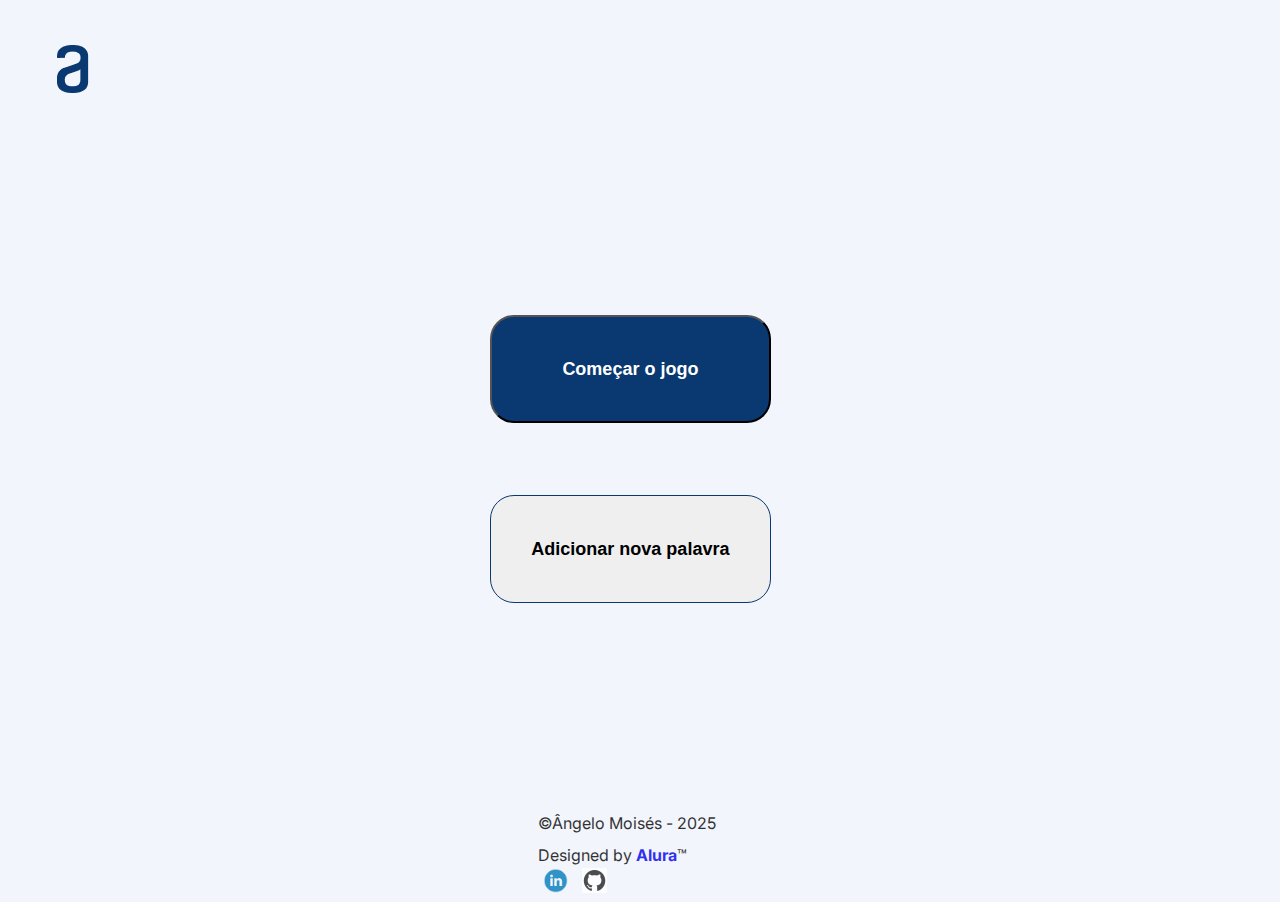
<file: index.html>
<!DOCTYPE html>
<html lang="pt-br">

<head>
  <meta charset="UTF-8">
  <title>Jogo da Forca - Alura</title>
  <meta name="author" content="Ângelo Moisés">
  <meta name="description" content="Início">

  <link rel="shortcut icon" href="img/favicon.png" type="image/x-icon">
  <link href="https://fonts.googleapis.com/css2?family=Inter&display=swap" rel="stylesheet">

  <link rel="stylesheet" href="style/reset.css">
  <link rel="stylesheet" href="style/response.css">
  <link rel="stylesheet" href="style/main.css">
  <link rel="stylesheet" href="style/index.css">
</head>

<body>

  <div class="container">

  <header>
    <a href="index.html">
      <img class="logo" src="img/logo.png">
    </a>
  </header>

    <main>
      <form>
        <div class="botao">
          <a href="game.html">
            <input type="button" id="play" value="Começar o jogo">
          </a>
          <a href="word.html">
            <input type="button" id="word" value="Adicionar nova palavra">
          </a>
        </div>
      </form>
    </main>

    <footer>
      <div class="direitos">
        <p id="copyright">&copy;Ângelo Moisés - 2025</p><br><p id="design">Designed by <a href="https://www.alura.com.br/">Alura</a>&trade;</p>

      <img id="linked" src="img/linkedin.png" alt="Link para o LinkedIn" usemap="#linkedin" width="25" height="25">
      <img id="github" src="img/github.jpg" alt="Link para o GitHub" usemap="#github" width="25" height="25">
    </div>

    <div>
      <map name="linkedin">
        <area target="_blank" title="LinkedIn" href="https://www.linkedin.com/in/angelomoises"
        shape="circle" coords="50,50,60">
      </map>

      <map name="github">
        <area target="_blank" title="GitHub" href="https://github.com/ambcarvalho" shape="circle"
          coords="50,50,60">
      </map>
    </div>
    </footer>
  </div>
</body>
</html>
</file>
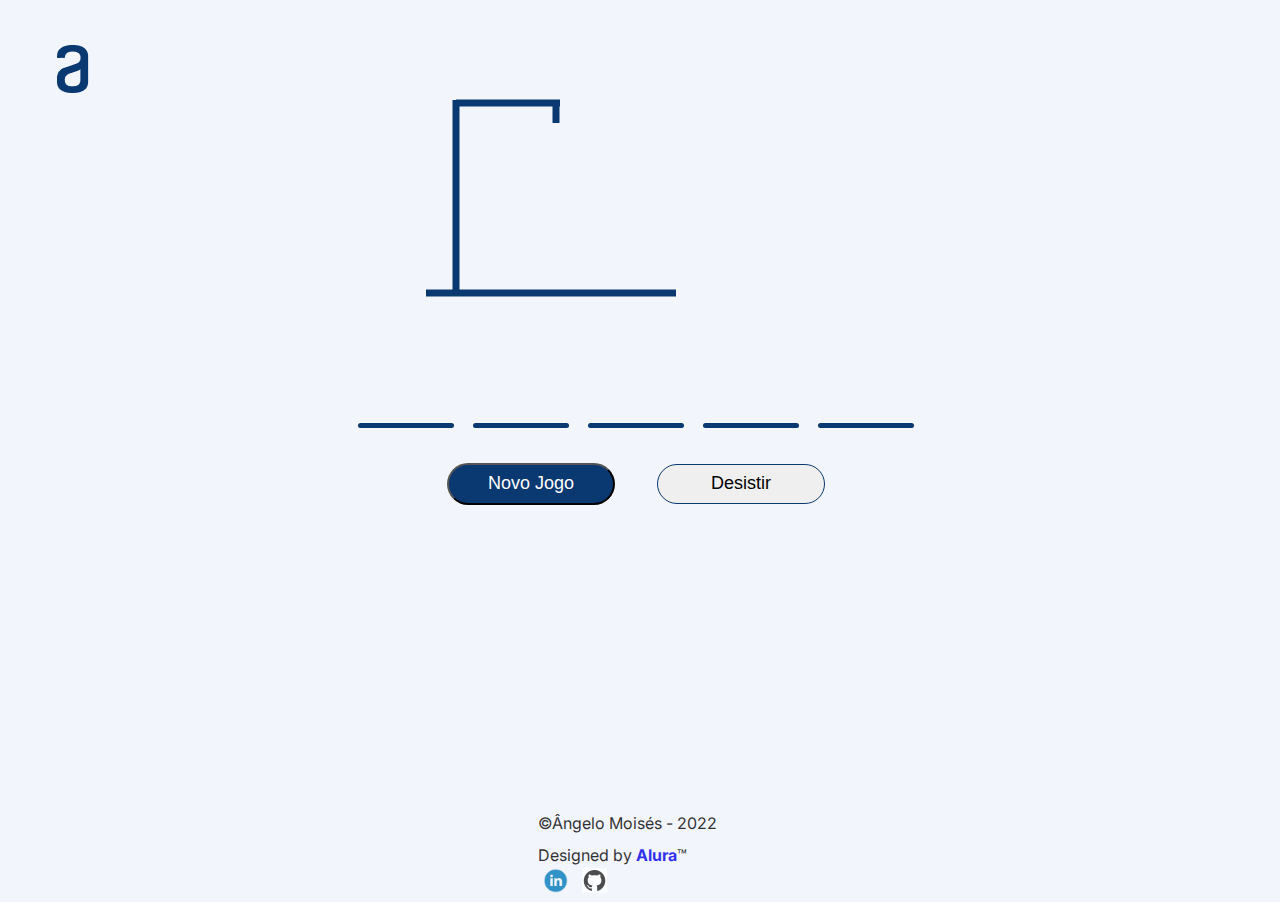
<file: game.html>
<!DOCTYPE html>
<html lang="pt-br">

<head>
  <meta charset="UTF-8">
  <title>Jogo da Forca - Alura</title>
  <meta name="author" content="Ângelo Moisés">
  <meta name="description" content="Jogo">

  <link rel="shortcut icon" href="img/favicon.png" type="image/x-icon">
  <link href="https://fonts.googleapis.com/css2?family=Inter&display=swap" rel="stylesheet">

  <link rel="stylesheet" href="style/reset.css">
  <link rel="stylesheet" href="style/response.css">
  <link rel="stylesheet" href="style/main.css">
  <link rel="stylesheet" href="style/game.css">

  <script defer src="js/play.js"></script>
</head>

<body onload="iniciarJogo()">

  <header>
    <a href="index.html">
      <img class="logo" src="img/logo.png">
    </a>
  </header>

  <div class="container">

    <main class="center">
      <canvas id="canvas" width="600" height="400"></canvas>
      <h2></h2>
      <div class="letras container"></div>

      <div class="letraerrada">
        <span class="wrongletter"></span>
      </div>

      <div class="botoes">
        <button class="novoJogo" onClick="document.location.reload(true);">Novo Jogo</button>
        <button id="desistir">Desistir</button>
      </div>
    </main>
  </div>

  <script>
    let c = document.getElementById("canvas")
    if (c.getContext) {
      var pincel = canvas.getContext('2d')

      pincel.beginPath();

      pincel.lineWidth = 7
      pincel.strokeStyle = "#0A3871";
      pincel.moveTo(0, 395);
      pincel.lineTo(250, 395);

      pincel.moveTo(30, 202);
      pincel.lineTo(30, 395);

      pincel.moveTo(30, 205)
      pincel.lineTo(134, 205)

      pincel.moveTo(130, 205)
      pincel.lineTo(130, 225)
      pincel.stroke();
      pincel.closePath()
      pincel.beginPath()
    }
  </script>

  <footer>
    <div class=" direitos">
        <p id="copyright">&copy;Ângelo Moisés - 2022</p><br><p id="design">Designed by <a href="https://www.alura.com.br/">Alura</a>&trade;</p>

      <img id="linked" src="img/linkedin.png" alt="Link para o LinkedIn" usemap="#linkedin" width="25" height="25">
      <img id="github" src="img/github.jpg" alt="Link para o GitHub" usemap="#github" width="25" height="25">
    </div>

    <div>
      <map name="linkedin">
        <area target="_blank" title="LinkedIn" href="https://www.linkedin.com/in/angelomoises"
        shape="circle" coords="50,50,60">
      </map>

      <map name="github">
        <area target="_blank" title="GitHub" href="https://github.com/ambcarvalho" shape="circle"
          coords="50,50,60">
      </map>
    </div>
  </footer>
</body>
</html>
</file>
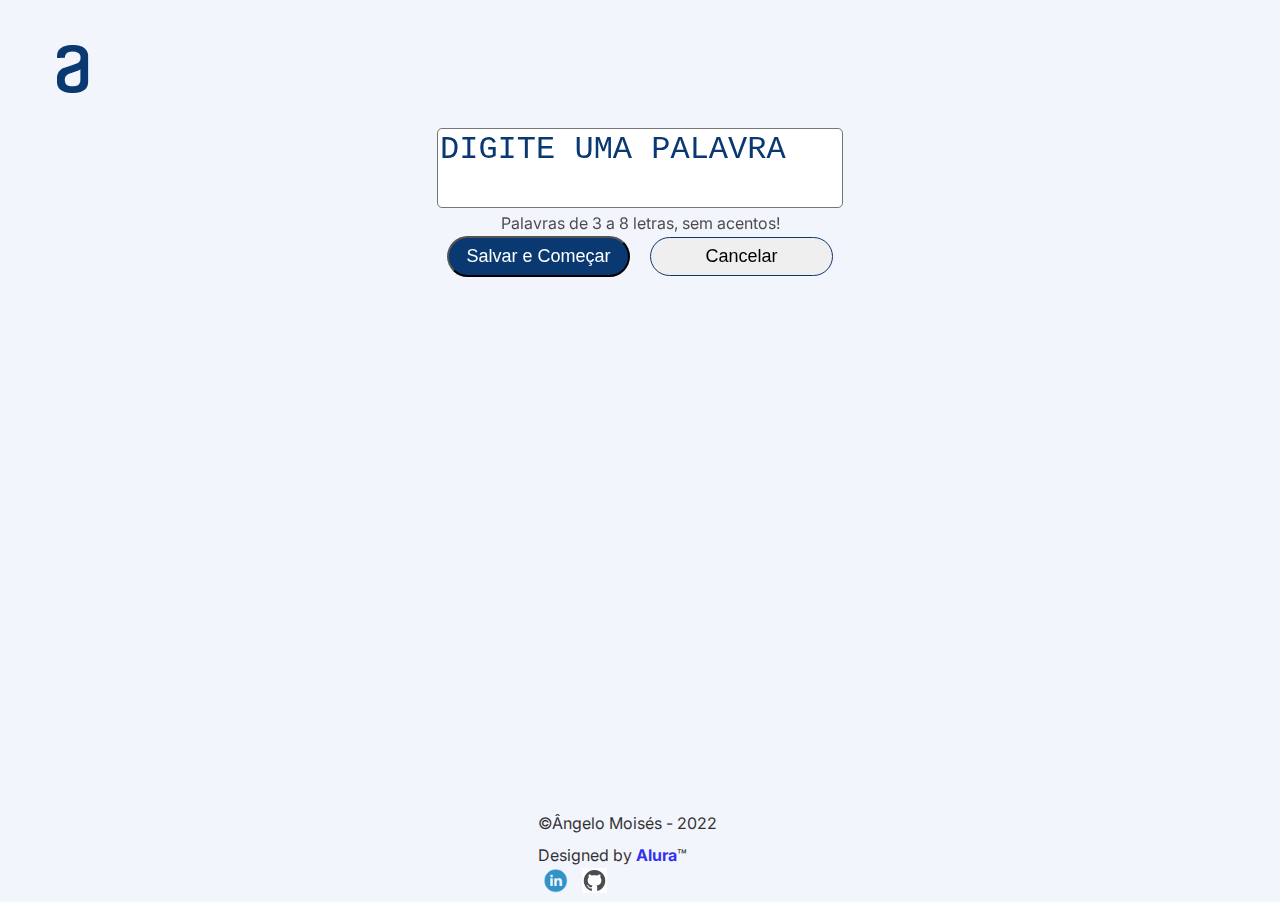
<file: word.html>
<!DOCTYPE html>
<html lang="pt-br">

<head>
  <meta charset="UTF-8">
  <title>Adicionar palavra - Jogo da Forca</title>
  <meta name="author" content="Ângelo Moisés">
  <meta name="description" content="Palavra">

  <link rel="shortcut icon" href="img/favicon.png" type="image/x-icon">
  <link href="https://fonts.googleapis.com/css2?family=Inter&display=swap" rel="stylesheet">
  
  <link rel="stylesheet" href="style/reset.css">
  <link rel="stylesheet" href="style/response.css">
  <link rel="stylesheet" href="style/main.css">
  <link rel="stylesheet" href="style/word.css">

  <script defer src="js/word.js"></script>

</head>

<body>

  <header>
    <a href="index.html">
      <img class="logo" src="img/logo.png">
    </a>
  </header>

  <div class="container">

    <main>
      <textarea name="text" maxlength="8" placeholder="Digite uma palavra"></textarea>
      <p>Palavras de 3 a 8 letras, sem acentos!</p>

      <div class="botoes">
        <button class="salvarComecar" onclick="addPalavra()"> Salvar e Começar </button>

        <button class="cancelar" onclick='window.location.href="index.html"'> Cancelar </button>
      </div>
    </main>

  </div>
  <footer>
    <div class="direitos">
        <p id="copyright">&copy;Ângelo Moisés - 2022</p><br><p id="design">Designed by <a href="https://www.alura.com.br/">Alura</a>&trade;</p>

      <img id="linked" src="img/linkedin.png" alt="Link para o LinkedIn" usemap="#linkedin" width="25" height="25">
      <img id="github" src="img/github.jpg" alt="Link para o GitHub" usemap="#github" width="25" height="25">
    </div>

    <div>
      <map name="linkedin">
        <area target="_blank" title="LinkedIn" href="https://www.linkedin.com/in/angelomoises"
        shape="circle" coords="50,50,60">
      </map>

      <map name="github">
        <area target="_blank" title="GitHub" href="https://github.com/ambcarvalho" shape="circle"
          coords="50,50,60">
      </map>
    </div>
  </footer>
</body>

</html>
</file>
<file: style/response.css>
@media (max-width: 768px) /* AJUSTA A TELA À RESOLUÇÃO DE TABLET */ {
    body {
        overflow: scroll;
    }
    .container {
        height: auto;
        margin-top: 10px;
        padding: auto;
        margin: auto;
        width: 100%;
        border-radius: 1px solid;
    }
    
    .letras{
        width: 75vw;
    }

    textarea {
        width: 100%;
        margin: auto;
        padding: auto;
    }

    .botao {
        width: auto;
        margin: auto;
        padding: auto;
    }

    .direitos {
        bottom: 0;
    }
}

@media (max-width: 425px) /* AJUSTA A TELA À RESOLUÇÃO DE CELULAR */ {
    .logo {
        margin: 0;
    }
    .botoes {
        width: auto;
        height: 70px;
        margin: auto;
        padding: auto;
    }

    .letras {
        display: flex;
        flex-direction: column;
    }

    textarea {
        width: 100%;
        margin: auto;
        padding: auto;
    }

    textarea::placeholder {
        font-size: 26px;
    }
    
    .letter {
        width: 25px;
    }
}

@media (max-width: 320px) {
    .container {
        width: auto;
        height: auto;
        margin: auto;
        padding: auto;
    }

    .botao {
        width: auto;
        margin: auto;
        padding: auto;
    }

    textarea::placeholder {
        font-size: 20px;
    }
}
</file>
<file: style/main.css>
body {
    background-color: #F3F5FC;
    display: flex;
    min-height: 90vh;
    width: 90vw;
    font-family: 'Inter', sans-serif;
    font-weight: 400;
    box-sizing: border-box;
    justify-content: center;
    overflow: hidden;
}

.logo {
    position: absolute;
    left: 1%;
    top: 5%;
}

.direitos {
    position: absolute;
    bottom: 0;
    padding: auto;
    opacity: 0.8;
    width: 30%;
    left: 42%;
}

.direitos #linked, #github {
    padding: 5px;
}

.direitos a {
    text-decoration: none;
    font-weight: bold;
}

.direitos #design {
    margin: auto;
    padding: auto;
}
</file>
<file: style/index.css>
.container {
    margin-left: auto;
    margin-right: auto;
    width: 15%;
}

.botao {
    margin-left: auto;
    margin-right: auto;
    width: 100%;
}

#play {
    position: absolute;
    width: 22%;
    height: 12%;
    top: 35%;
    margin-left: auto;
    margin-right: auto;

    font-weight: bold;
    font-size: 18px;
    color: white;

    background: #0A3871;
    border-radius: 24px;

    cursor: pointer;
}

#play:hover {
    transform: scale(105%);
    transition: 100ms;
}

#word {
    position: absolute;
    width: 22%;
    height: 12%;
    top: 55%;

    font-weight: bold;
    font-size: 18px;

    border: 1px solid #0A3871;
    border-radius: 24px;

    cursor: pointer;
}

#word:hover {
    transform: scale(105%);
    transition: 100ms;
}

.direitos {
    position: absolute;
    opacity: 0.8;
    width: 30%;
    left: 42%;
}

.color{
    background: #0A3871;
    color:#fff
}
.color:active{
    background: #062d5e;
}
</file>
<file: style/game.css>
span{
    text-transform: uppercase;
}

.letter{
    text-align: center;
    margin: 0.2em;
    font-size: 3em;
    height: 1.5em;
    display: flex;
    flex-direction: column;
    justify-content: end;
}
.letter::after{
    content: "";
    display: flex;
    width: 2em;
    height: 0.1em;
    border-radius: 5px;
    background-color: #0A3871;
}

.letraerrada {
    box-sizing: border-box;
    margin-top: 10px;
    margin-bottom: 10px;
    text-align: center;
    border-radius: 5px solid;
}

.wrongletter{
    font-size:1em;
}

.letras{
    height: 75px;
    align-items: flex-end;
}

.center{
    margin-top: -10%;
    margin-left: 25%;
    width: 70%;
}

.letras {
    position: relative;
    display: flex;
    justify-content: center;
    align-items: center;
    flex-wrap: nowrap;
    padding:1.5em 0em;
    margin-top: 30px;
}

#canvas{
    margin-top: -10%;
}

.botoes{
    display: flex;
	align-items: center;
	justify-content: space-around;
}

.novoJogo {
    width: 40%;
    height: 30%;
    top: 35%;
    margin-left: auto;
    margin-right: auto;
    padding: 2%;

    font-size: 18px;
    color: white;

    background: #0A3871;
    border-radius: 24px;

    cursor: pointer;
}

.novoJogo:hover {
    transform: scale(105%);
    transition: 100ms;
}

#desistir {
    width: 40%;
    height: 30%;
    top: 35%;
    margin-left: auto;
    margin-right: auto;
    padding: 2%;

    font-size: 18px;

    border: 1px solid #0A3871;
    border-radius: 24px;

    cursor: pointer;
}

#desistir:hover {
    transform: scale(105%);
    transition: 100ms;
}

.direitos {
    position: absolute;
    opacity: 0.8;
    width: 30%;
    left: 42%;
}
</file>
<file: style/word.css>
.container{
    position: fixed;
    margin-top: 10%;
    margin-left: 10%;
}

textarea{
    color:#0A3871;
    font-size: 32px;
    resize: none;
    border-radius: 5px;
    text-transform: uppercase;
}
textarea::placeholder{
    color:#0A3871;
}

main p{
    display: flex;
    align-items: center;
    justify-content: space-around;
    margin-top: 5px;
    margin-bottom: 5px;

    opacity: 0.7;
}

.botoes{
    display: flex;
    align-items: center;
    justify-content: space-between;
}

.salvarComecar {
    width: 45%;
    height: 12%;
    top: 35%;
    margin-left: auto;
    margin-right: auto;
    padding: 2%;

    font-size: 18px;
    color: white;

    background: #0A3871;
    border-radius: 24px;

    cursor: pointer;
}

.salvarComecar:hover {
    transform: scale(105%);
    transition: 100ms;
}

.cancelar {
    width: 45%;
    height: 12%;
    top: 35%;
    margin-left: auto;
    margin-right: auto;
    padding: 2%;

    font-size: 18px;

    border: 1px solid #0A3871;
    border-radius: 24px;

    cursor: pointer;
}

.cancelar:hover {
    transform: scale(105%);
    transition: 100ms;
}

.direitos {
    position: absolute;
    opacity: 0.8;
    width: 30%;
    left: 42%;
}

.color{
    background: #0A3871;
    color:#fff
}
.color:active{
    background: #062d5e;
}
</file>
